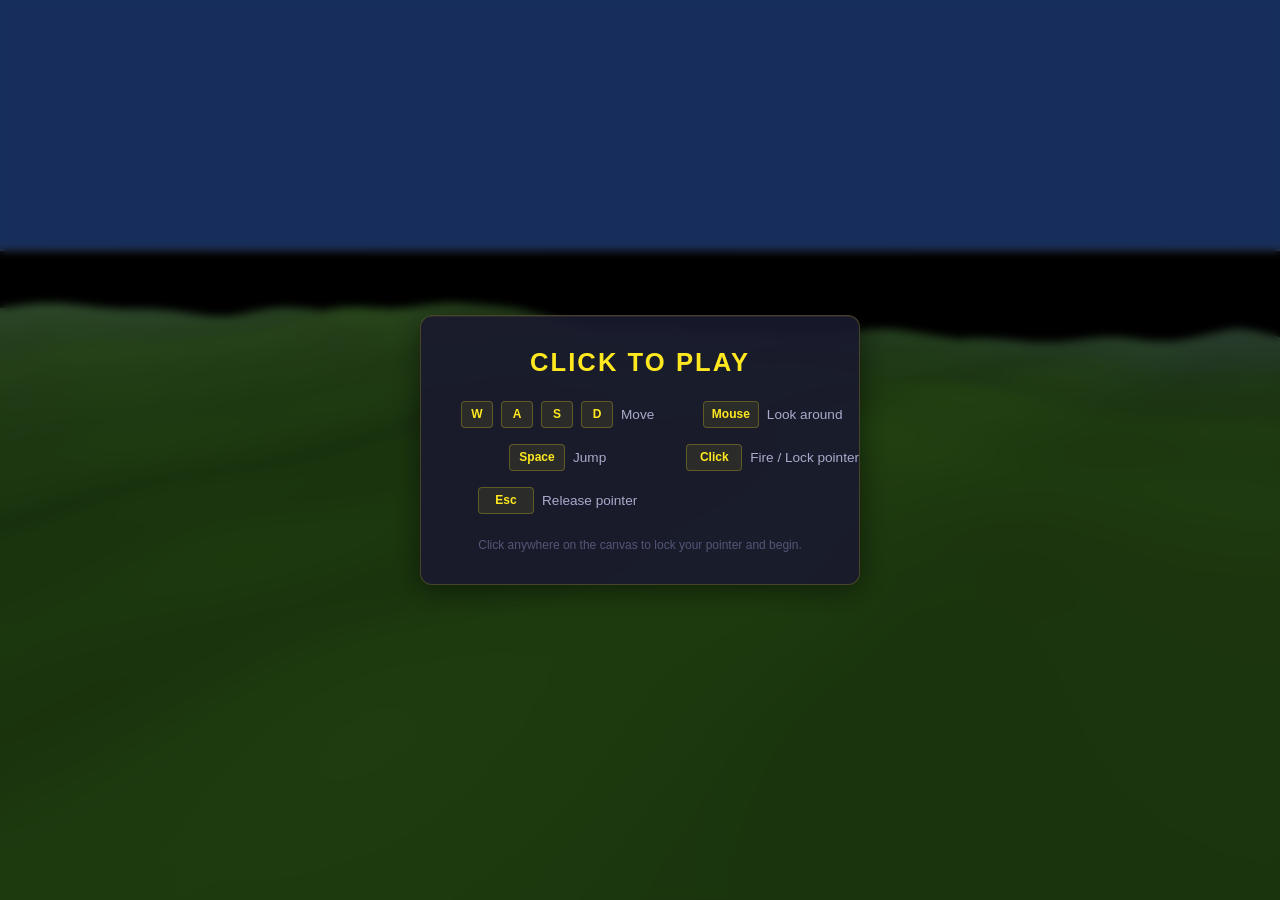
<file: index.html>
<!DOCTYPE html>
<html lang="en">
<head>
  <meta charset="UTF-8">
  <meta name="viewport" content="width=device-width, initial-scale=1.0">
  <meta name="description" content="OpenSWBF — Open-source reimplementation of Star Wars: Battlefront (2004) running in your browser via WebAssembly.">
  <title>OpenSWBF — Star Wars: Battlefront in Your Browser</title>
  <link rel="stylesheet" href="style.css">
  <link rel="icon" type="image/svg+xml" href="data:image/svg+xml,<svg xmlns='http://www.w3.org/2000/svg' viewBox='0 0 32 32'><text y='28' font-size='28'>&#x2B50;</text></svg>">
</head>
<body>

  <!-- Main game canvas -->
  <canvas id="canvas" oncontextmenu="event.preventDefault()" tabindex="-1"></canvas>

  <!-- Loading overlay -->
  <div id="loading-overlay">
    <div class="loading-content">
      <h1 class="loading-title">OpenSWBF</h1>
      <p class="loading-subtitle">Star Wars: Battlefront in Your Browser</p>

      <div class="progress-container">
        <div class="progress-bar" id="progress-bar">
          <div class="progress-fill" id="progress-fill"></div>
        </div>
        <p class="progress-text" id="progress-text">Initializing...</p>
      </div>

      <div class="loading-footer">
        <a href="https://github.com/Kachinaco/openswbf" target="_blank" rel="noopener noreferrer" class="github-link">
          <svg class="github-icon" viewBox="0 0 16 16" width="18" height="18" fill="currentColor">
            <path d="M8 0C3.58 0 0 3.58 0 8c0 3.54 2.29 6.53 5.47 7.59.4.07.55-.17.55-.38
              0-.19-.01-.82-.01-1.49-2.01.37-2.53-.49-2.69-.94-.09-.23-.48-.94-.82-1.13
              -.28-.15-.68-.52-.01-.53.63-.01 1.08.58 1.23.82.72 1.21 1.87.87 2.33.66
              .07-.52.28-.87.51-1.07-1.78-.2-3.64-.89-3.64-3.95 0-.87.31-1.59.82-2.15
              -.08-.2-.36-1.02.08-2.12 0 0 .67-.21 2.2.82.64-.18 1.32-.27 2-.27.68 0
              1.36.09 2 .27 1.53-1.04 2.2-.82 2.2-.82.44 1.1.16 1.92.08 2.12.51.56
              .82 1.27.82 2.15 0 3.07-1.87 3.75-3.65 3.95.29.25.54.73.54 1.48 0
              1.07-.01 1.93-.01 2.2 0 .21.15.46.55.38A8.013 8.013 0 0016 8c0-4.42-3.58-8-8-8z"/>
          </svg>
          View on GitHub
        </a>
      </div>
    </div>
  </div>

  <!-- Instructions overlay (shown after loading, hidden on pointer lock) -->
  <div id="instructions-overlay" class="hidden">
    <div class="instructions-panel">
      <h2>Click to Play</h2>
      <div class="instructions-grid">
        <div class="instruction-item">
          <kbd>W</kbd><kbd>A</kbd><kbd>S</kbd><kbd>D</kbd>
          <span>Move</span>
        </div>
        <div class="instruction-item">
          <kbd class="wide">Mouse</kbd>
          <span>Look around</span>
        </div>
        <div class="instruction-item">
          <kbd class="wide">Space</kbd>
          <span>Jump</span>
        </div>
        <div class="instruction-item">
          <kbd class="wide">Click</kbd>
          <span>Fire / Lock pointer</span>
        </div>
        <div class="instruction-item">
          <kbd class="wide">Esc</kbd>
          <span>Release pointer</span>
        </div>
      </div>
      <p class="instructions-hint">Click anywhere on the canvas to lock your pointer and begin.</p>
    </div>
  </div>

  <!-- Error overlay -->
  <div id="error-overlay" class="hidden">
    <div class="error-panel">
      <h2>Error</h2>
      <p id="error-message">An unexpected error occurred.</p>
      <button onclick="location.reload()">Reload</button>
    </div>
  </div>

  <script src="loader.js"></script>
  <script>
    (function () {
      'use strict';

      var loadingOverlay = document.getElementById('loading-overlay');
      var instructionsOverlay = document.getElementById('instructions-overlay');
      var errorOverlay = document.getElementById('error-overlay');
      var errorMessage = document.getElementById('error-message');
      var progressFill = document.getElementById('progress-fill');
      var progressText = document.getElementById('progress-text');
      var canvasEl = document.getElementById('canvas');

      // --- Progress reporting ---
      function setProgress(fraction, message) {
        var pct = Math.min(100, Math.max(0, Math.round(fraction * 100)));
        progressFill.style.width = pct + '%';
        if (message) {
          progressText.textContent = message;
        }
      }

      // --- Error handling ---
      function showError(msg) {
        errorMessage.textContent = msg;
        errorOverlay.classList.remove('hidden');
        loadingOverlay.classList.add('hidden');
      }

      window.onerror = function (msg) {
        showError('Runtime error: ' + msg);
      };

      // --- Pointer lock ---
      function requestPointerLock() {
        canvasEl.requestPointerLock =
          canvasEl.requestPointerLock ||
          canvasEl.mozRequestPointerLock ||
          canvasEl.webkitRequestPointerLock;
        if (canvasEl.requestPointerLock) {
          canvasEl.requestPointerLock();
        }
      }

      function onPointerLockChange() {
        var locked =
          document.pointerLockElement === canvasEl ||
          document.mozPointerLockElement === canvasEl ||
          document.webkitPointerLockElement === canvasEl;

        if (locked) {
          instructionsOverlay.classList.add('hidden');
        } else {
          if (!loadingOverlay.classList.contains('hidden')) return;
          instructionsOverlay.classList.remove('hidden');
        }
      }

      document.addEventListener('pointerlockchange', onPointerLockChange);
      document.addEventListener('mozpointerlockchange', onPointerLockChange);
      document.addEventListener('webkitpointerlockchange', onPointerLockChange);

      canvasEl.addEventListener('click', function () {
        if (!loadingOverlay.classList.contains('hidden')) return;
        requestPointerLock();
      });

      // --- Canvas sizing ---
      function resizeCanvas() {
        canvasEl.width = window.innerWidth;
        canvasEl.height = window.innerHeight;
      }
      window.addEventListener('resize', resizeCanvas);
      resizeCanvas();

      // --- Emscripten Module ---
      setProgress(0.05, 'Loading engine...');

      var Module = {
        canvas: canvasEl,

        print: function (text) {
          console.log('[OpenSWBF]', text);
        },

        printErr: function (text) {
          console.error('[OpenSWBF]', text);
        },

        setStatus: function (text) {
          if (!text) return;
          // Emscripten status strings look like "Downloading data... (X/Y)"
          var match = text.match(/([^(]+)\((\d+(\.\d+)?)\/(\d+)\)/);
          if (match) {
            var current = parseFloat(match[2]);
            var total = parseFloat(match[4]);
            if (total > 0) {
              setProgress(current / total, match[1].trim());
            }
          } else {
            setProgress(0, text);
          }
        },

        onRuntimeInitialized: function () {
          setProgress(1.0, 'Ready!');

          setTimeout(function () {
            loadingOverlay.classList.add('hidden');
            instructionsOverlay.classList.remove('hidden');
            canvasEl.focus();
          }, 400);

          console.log('[OpenSWBF] WASM runtime initialized.');
        },

        onAbort: function (reason) {
          showError('Engine aborted: ' + reason);
        },

        locateFile: function (path) {
          return path;
        },

        monitorRunDependencies: function (left) {
          if (left === 0) {
            setProgress(0.95, 'Finalizing...');
          } else {
            setProgress(0.5 + (0.4 * (1 - left / 10)), 'Loading dependencies (' + left + ' remaining)...');
          }
        }
      };

      window.Module = Module;

      // --- Asset loader integration ---
      var assetLoader = new AssetLoader();
      assetLoader.setProgressCallback(function (loaded, total) {
        if (total > 0) {
          setProgress(0.1 + 0.4 * (loaded / total), 'Downloading assets... (' + formatBytes(loaded) + ' / ' + formatBytes(total) + ')');
        }
      });

      function formatBytes(bytes) {
        if (bytes < 1024) return bytes + ' B';
        if (bytes < 1048576) return (bytes / 1024).toFixed(1) + ' KB';
        return (bytes / 1048576).toFixed(1) + ' MB';
      }

      // --- Load the Emscripten-generated JS ---
      setProgress(0.08, 'Fetching WASM module...');

      var script = document.createElement('script');
      script.src = 'openswbf.js';
      script.async = true;
      script.onerror = function () {
        showError('Failed to load openswbf.js. Make sure the WASM build output is in the web/ directory.');
      };
      document.body.appendChild(script);
    })();
  </script>

</body>
</html>
</file>
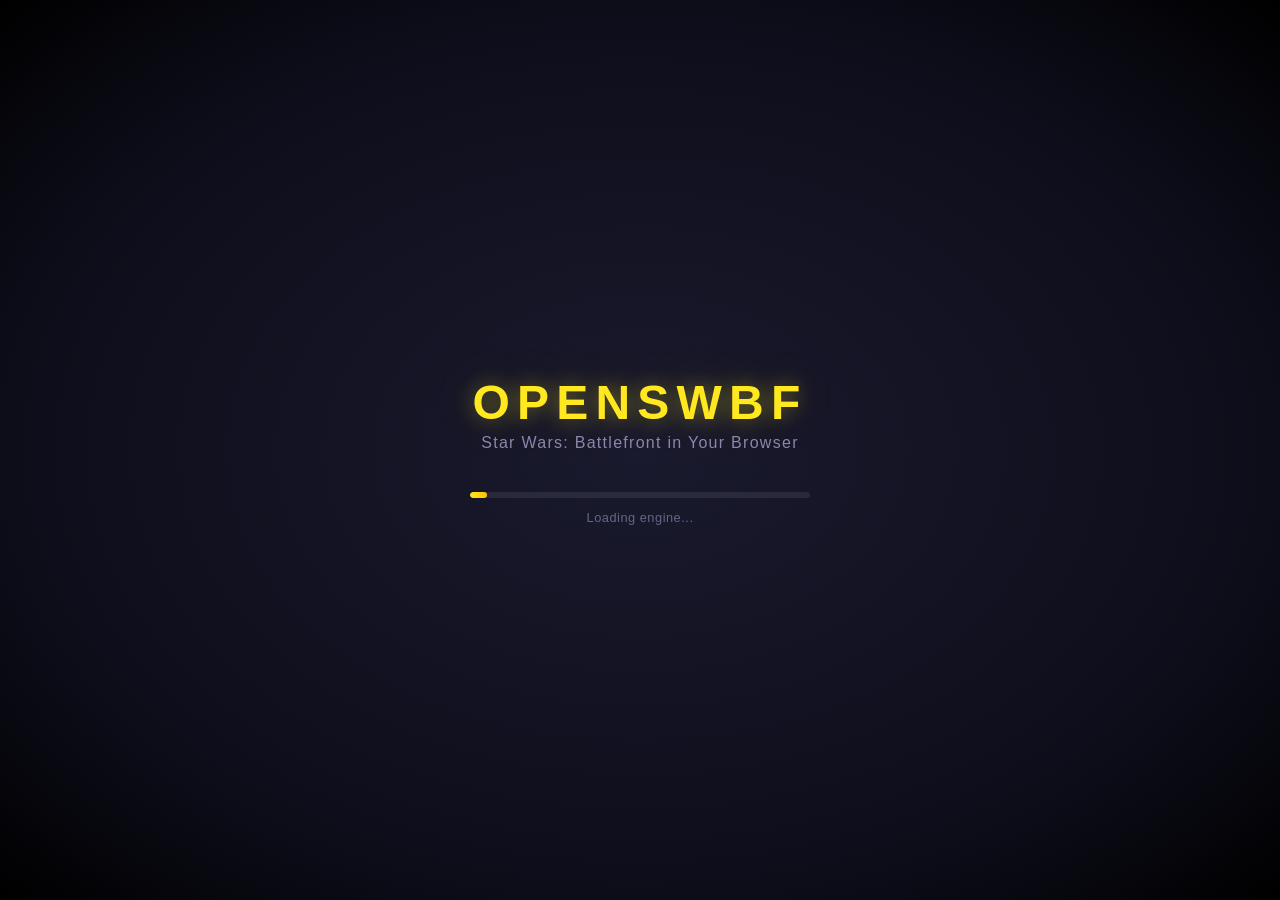
<file: web/shell.html>
<!doctype html>
<html lang="en-us">
<head>
  <meta charset="utf-8">
  <meta name="viewport" content="width=device-width, initial-scale=1.0">
  <title>OpenSWBF - Star Wars Battlefront in Your Browser</title>
  <style>
    *, *::before, *::after { margin:0; padding:0; box-sizing:border-box; }

    html, body {
      width:100%; height:100%; overflow:hidden;
      background:#1a1a2e;
      font-family: -apple-system, BlinkMacSystemFont, "Segoe UI", Roboto,
        Oxygen, Ubuntu, Cantarell, "Fira Sans", "Droid Sans",
        "Helvetica Neue", sans-serif;
      color:#e0e0e0;
      -webkit-font-smoothing:antialiased;
    }

    /* Canvas fills the viewport */
    canvas#canvas {
      display:block; position:absolute; top:0; left:0;
      width:100%; height:100%; outline:none; cursor:crosshair;
      background:#000;
      border:0; padding:0;
    }

    /* ---------- Loading overlay ---------- */
    #loading-overlay {
      position:fixed; top:0; left:0; width:100%; height:100%;
      display:flex; align-items:center; justify-content:center;
      flex-direction:column; z-index:200;
      background:radial-gradient(ellipse at center, #1a1a2e 0%, #0d0d1a 70%, #000 100%);
      transition: opacity 0.4s ease;
    }
    #loading-overlay.hidden { opacity:0; pointer-events:none; }

    .loading-title {
      font-size:3rem; font-weight:800; letter-spacing:0.15em;
      text-transform:uppercase; color:#FFE81F;
      text-shadow: 0 0 20px rgba(255,232,31,0.4), 0 0 60px rgba(255,232,31,0.15);
      margin-bottom:0.25rem;
    }
    .loading-subtitle { font-size:1rem; color:#8888aa; letter-spacing:0.08em; margin-bottom:2.5rem; }

    .progress-bar {
      width:340px; height:6px; background:rgba(255,255,255,0.08);
      border-radius:3px; overflow:hidden; margin-bottom:0.75rem;
    }
    .progress-fill {
      height:100%; width:0%; border-radius:3px;
      background:linear-gradient(90deg,#FFE81F,#ffc107);
      transition:width 0.3s ease;
    }
    #status-text { font-size:0.8rem; color:#666688; letter-spacing:0.04em; }

    /* ---------- Map selector controls (top-left) ---------- */
    #map-controls {
      position:fixed; top:0; left:0; z-index:150;
      display:flex; align-items:center; gap:10px;
      padding:10px 16px;
      background:rgba(13,13,26,0.85);
      border-bottom-right-radius:10px;
      border:1px solid rgba(255,232,31,0.15);
      border-top:none; border-left:none;
      backdrop-filter:blur(6px); -webkit-backdrop-filter:blur(6px);
    }
    #map-controls.hidden { display:none; }

    #map-controls label {
      font-size:0.8rem; color:#8888aa; letter-spacing:0.04em;
    }

    #map-selector {
      background:#0d0d1a; color:#FFE81F;
      border:1px solid rgba(255,232,31,0.35); border-radius:5px;
      padding:6px 10px; font-size:0.82rem;
      cursor:pointer; outline:none;
    }
    #map-selector:focus { border-color:#FFE81F; }
    #map-selector option { background:#0d0d1a; color:#e0e0e0; }

    #btn-load-map {
      background:rgba(255,232,31,0.12); color:#FFE81F;
      border:1px solid rgba(255,232,31,0.35); border-radius:6px;
      padding:7px 16px; font-size:0.85rem; font-weight:600;
      cursor:pointer; letter-spacing:0.04em;
      transition:background 0.2s, color 0.2s;
    }
    #btn-load-map:hover { background:rgba(255,232,31,0.25); color:#fff; }
    #btn-load-map:disabled { opacity:0.4; cursor:not-allowed; }

    #map-status {
      font-size:0.72rem; color:#8888aa; max-width:300px;
      white-space:nowrap; overflow:hidden; text-overflow:ellipsis;
    }

    /* ---------- Download progress bar ---------- */
    #download-progress {
      position:fixed; top:52px; left:0; z-index:150;
      width:340px; padding:8px 16px;
      background:rgba(13,13,26,0.9);
      border-bottom-right-radius:8px;
      border:1px solid rgba(255,232,31,0.1);
      border-top:none; border-left:none;
      transition:opacity 0.3s;
    }
    #download-progress.hidden { opacity:0; pointer-events:none; }
    .dl-bar { width:100%; height:4px; background:rgba(255,255,255,0.08); border-radius:2px; overflow:hidden; }
    .dl-fill { height:100%; width:0%; border-radius:2px; background:linear-gradient(90deg,#FFE81F,#ffc107); transition:width 0.15s; }
    #dl-text { font-size:0.7rem; color:#666688; margin-top:4px; }

    /* ---------- Instructions hint ---------- */
    #instructions-hint {
      position:fixed; bottom:16px; left:50%; transform:translateX(-50%);
      z-index:140; font-size:0.75rem; color:#555577;
      letter-spacing:0.04em; text-align:center;
      transition:opacity 0.4s;
    }
    #instructions-hint.hidden { opacity:0; pointer-events:none; }

    /* ---------- Drag-and-drop overlay ---------- */
    #drop-overlay {
      position:fixed; top:0; left:0; width:100%; height:100%;
      display:none; align-items:center; justify-content:center;
      z-index:300; background:rgba(0,0,0,0.7);
      backdrop-filter:blur(4px);
    }
    #drop-overlay.active { display:flex; }
    .drop-label {
      font-size:1.8rem; color:#FFE81F; font-weight:700;
      letter-spacing:0.1em; text-transform:uppercase;
      border:3px dashed rgba(255,232,31,0.5); border-radius:20px;
      padding:40px 60px;
      text-shadow:0 0 20px rgba(255,232,31,0.3);
    }

    /* Responsive */
    @media (max-width:600px) {
      .loading-title { font-size:2rem; }
      .drop-label { font-size:1.2rem; padding:24px 32px; }
      #map-controls { padding:8px 10px; gap:6px; flex-wrap:wrap; }
      #map-selector { font-size:0.75rem; }
    }
  </style>
</head>
<body>
  <!-- Emscripten requires canvas with id="canvas" -->
  <canvas class="emscripten" id="canvas" oncontextmenu="event.preventDefault()" tabindex="-1"></canvas>

  <!-- Loading screen -->
  <div id="loading-overlay">
    <h1 class="loading-title">OpenSWBF</h1>
    <p class="loading-subtitle">Star Wars: Battlefront in Your Browser</p>
    <div class="progress-bar"><div class="progress-fill" id="progress-fill"></div></div>
    <p id="status-text">Initializing...</p>
  </div>

  <!-- Map selector (shown after WASM load) -->
  <div id="map-controls" class="hidden">
    <label for="map-selector">Map:</label>
    <select id="map-selector">
      <option value="nab2.lvl">Naboo: Theed</option>
      <option value="hot1.lvl">Hoth: Echo Base</option>
      <option value="end1.lvl">Endor: Bunker</option>
      <option value="geo1.lvl">Geonosis: Dust Plains</option>
      <option value="kas2.lvl">Kashyyyk: Beachhead</option>
      <option value="tat2.lvl">Tatooine: Mos Eisley</option>
      <option value="tat3.lvl">Tatooine: Jabba's Palace</option>
      <option value="cor1.lvl">Coruscant: Jedi Temple</option>
      <option value="dag1.lvl">Dagobah</option>
      <option value="dea1.lvl">Death Star Interior</option>
      <option value="mus1.lvl">Mustafar</option>
    </select>
    <button id="btn-load-map">Load Map</button>
    <span id="map-status"></span>
  </div>

  <!-- Download progress bar -->
  <div id="download-progress" class="hidden">
    <div class="dl-bar"><div class="dl-fill" id="dl-fill"></div></div>
    <div id="dl-text">Downloading...</div>
  </div>

  <!-- Drag-and-drop overlay -->
  <div id="drop-overlay"><div class="drop-label">Drop .LVL File Here</div></div>

  <!-- Controls hint -->
  <div id="instructions-hint">
    WASD to move &nbsp;|&nbsp; Mouse to look &nbsp;|&nbsp; Click to lock pointer &nbsp;|&nbsp; Esc to release &nbsp;|&nbsp; F1 for help
  </div>

  <script type='text/javascript'>
    // ----- refs -----
    var canvasEl       = document.getElementById('canvas');
    var loadingEl      = document.getElementById('loading-overlay');
    var progressFill   = document.getElementById('progress-fill');
    var statusText     = document.getElementById('status-text');
    var mapControls    = document.getElementById('map-controls');
    var mapSelector    = document.getElementById('map-selector');
    var btnLoadMap     = document.getElementById('btn-load-map');
    var mapStatus      = document.getElementById('map-status');
    var dlProgress     = document.getElementById('download-progress');
    var dlFill         = document.getElementById('dl-fill');
    var dlText         = document.getElementById('dl-text');
    var dropOverlay    = document.getElementById('drop-overlay');
    var hintEl         = document.getElementById('instructions-hint');

    // ----- canvas sizing -----
    function resizeCanvas() {
      canvasEl.width  = window.innerWidth;
      canvasEl.height = window.innerHeight;
    }
    window.addEventListener('resize', resizeCanvas);
    resizeCanvas();

    // ----- progress helpers -----
    function setProgress(frac, msg) {
      var pct = Math.min(100, Math.max(0, Math.round(frac * 100)));
      progressFill.style.width = pct + '%';
      if (msg) statusText.textContent = msg;
    }

    function formatBytes(n) {
      if (n < 1024) return n + ' B';
      if (n < 1048576) return (n / 1024).toFixed(1) + ' KB';
      return (n / 1048576).toFixed(1) + ' MB';
    }

    // ----- webgl context lost -----
    canvasEl.addEventListener('webglcontextlost', function(e) {
      alert('WebGL context lost. You will need to reload the page.');
      e.preventDefault();
    }, false);

    // ----- Track which files are already in the VFS -----
    var loadedFiles = {};

    // ----- Fetch a file via XHR with progress -----
    function fetchFile(url, onProgress, onComplete, onError) {
      var xhr = new XMLHttpRequest();
      xhr.open('GET', url, true);
      xhr.responseType = 'arraybuffer';
      xhr.onprogress = function(e) {
        if (e.lengthComputable && onProgress) {
          onProgress(e.loaded, e.total);
        }
      };
      xhr.onload = function() {
        if (xhr.status === 200) {
          onComplete(new Uint8Array(xhr.response));
        } else {
          onError('HTTP ' + xhr.status + ' for ' + url);
        }
      };
      xhr.onerror = function() { onError('Network error fetching ' + url); };
      xhr.send();
    }

    // ----- Write data to Emscripten VFS -----
    function writeToVFS(filename, data) {
      try {
        Module.FS.writeFile('/' + filename, data);
        loadedFiles[filename] = true;
        console.log('[OpenSWBF] Wrote ' + filename + ' to VFS (' + formatBytes(data.length) + ')');
      } catch(e) {
        console.error('[OpenSWBF] Failed to write ' + filename + ' to VFS:', e);
      }
    }

    // ----- Show/hide download progress -----
    function showDLProgress(text) {
      dlProgress.classList.remove('hidden');
      dlFill.style.width = '0%';
      dlText.textContent = text || 'Downloading...';
    }
    function updateDLProgress(loaded, total, label) {
      var pct = total > 0 ? Math.round((loaded / total) * 100) : 0;
      dlFill.style.width = pct + '%';
      dlText.textContent = label + ': ' + formatBytes(loaded) + ' / ' + formatBytes(total) + ' (' + pct + '%)';
    }
    function hideDLProgress() {
      dlProgress.classList.add('hidden');
    }

    // ----- Load map sequence -----
    var isLoading = false;

    function loadMap() {
      if (isLoading) return;

      var mapFile = mapSelector.value;
      var commonFile = 'common.lvl';
      isLoading = true;
      btnLoadMap.disabled = true;
      mapStatus.textContent = '';

      var steps = [];

      // Step 1: Download common.lvl if not already loaded
      if (!loadedFiles[commonFile]) {
        steps.push(function(next) {
          showDLProgress('Downloading ' + commonFile + '...');
          fetchFile(commonFile,
            function(loaded, total) { updateDLProgress(loaded, total, commonFile); },
            function(data) {
              writeToVFS(commonFile, data);
              next();
            },
            function(err) {
              console.warn('[OpenSWBF] common.lvl not available: ' + err);
              // Continue without common.lvl -- map may still work
              next();
            }
          );
        });
      }

      // Step 2: Download the map file if not already loaded
      if (!loadedFiles[mapFile]) {
        steps.push(function(next) {
          showDLProgress('Downloading ' + mapFile + '...');
          fetchFile(mapFile,
            function(loaded, total) { updateDLProgress(loaded, total, mapFile); },
            function(data) {
              writeToVFS(mapFile, data);
              next();
            },
            function(err) {
              hideDLProgress();
              mapStatus.textContent = 'Error: ' + err;
              isLoading = false;
              btnLoadMap.disabled = false;
            }
          );
        });
      }

      // Step 3: Call C++ to parse the files from VFS
      steps.push(function(next) {
        hideDLProgress();
        mapStatus.textContent = 'Parsing ' + mapFile + '...';
        try {
          var commonPath = '/' + commonFile;
          var mapPath = '/' + mapFile;
          Module.ccall('load_lvl_file', null,
            ['string', 'string'],
            [commonPath, mapPath]);
          mapStatus.textContent = mapFile + ' loaded!';
        } catch(err) {
          console.error('[OpenSWBF] Error calling load_lvl_file:', err);
          mapStatus.textContent = 'Error parsing: ' + err.message;
        }
        isLoading = false;
        btnLoadMap.disabled = false;
        next();
      });

      // Run steps sequentially
      function runSteps(i) {
        if (i >= steps.length) return;
        steps[i](function() { runSteps(i + 1); });
      }
      runSteps(0);
    }

    // ----- Emscripten Module object -----
    var Module = {
      canvas: canvasEl,
      print: function() {
        var text = Array.prototype.slice.call(arguments).join(' ');
        console.log('[OpenSWBF]', text);
      },
      printErr: function() {
        var text = Array.prototype.slice.call(arguments).join(' ');
        console.error('[OpenSWBF]', text);
      },
      setStatus: function(text) {
        if (!text) return;
        var m = text.match(/([^(]+)\((\d+(\.\d+)?)\/(\d+)\)/);
        if (m) {
          var cur = parseFloat(m[2]), tot = parseFloat(m[4]);
          if (tot > 0) setProgress(cur / tot, m[1].trim());
        } else {
          setProgress(0, text);
        }
      },
      onRuntimeInitialized: function() {
        setProgress(1.0, 'Ready!');
        setTimeout(function() {
          loadingEl.classList.add('hidden');
          mapControls.classList.remove('hidden');
          canvasEl.focus();
        }, 400);
        console.log('[OpenSWBF] WASM runtime initialized.');
      },
      onAbort: function(reason) {
        statusText.textContent = 'Engine aborted: ' + reason;
      },
      monitorRunDependencies: function(left) {
        if (left === 0) setProgress(0.95, 'Finalizing...');
        else setProgress(0.5 + 0.4 * (1 - left / 10),
                         'Loading dependencies (' + left + ' remaining)...');
      },
      locateFile: function(path) { return path; }
    };
    window.Module = Module;

    setProgress(0.05, 'Loading engine...');

    // ----- Button click: Load Map -----
    btnLoadMap.addEventListener('click', function(e) {
      e.stopPropagation();
      loadMap();
    });

    // ===== DRAG-AND-DROP FILE UPLOAD LOGIC =====

    function handleLvlFile(file) {
      if (!file) return;
      var name = file.name;
      mapStatus.textContent = 'Reading ' + name + ' (' + formatBytes(file.size) + ')...';

      var reader = new FileReader();
      reader.onload = function(e) {
        var data = new Uint8Array(e.target.result);
        writeToVFS(name, data);

        mapStatus.textContent = 'Parsing ' + name + '...';
        try {
          // For drag-and-drop, pass the file as both common and map
          // (user can drop common.lvl first, then a map file)
          var path = '/' + name;
          if (name.toLowerCase() === 'common.lvl') {
            // Just loaded common, don't parse yet
            mapStatus.textContent = name + ' cached in VFS. Now load a map file.';
          } else {
            var commonPath = loadedFiles['common.lvl'] ? '/common.lvl' : '';
            Module.ccall('load_lvl_file', null,
              ['string', 'string'],
              [commonPath, path]);
            mapStatus.textContent = name + ' loaded!';
          }
        } catch (err) {
          console.error('[LVL Upload] Error:', err);
          mapStatus.textContent = 'Error loading ' + name + ': ' + err.message;
        }
      };
      reader.onerror = function() {
        mapStatus.textContent = 'Failed to read ' + name;
      };
      reader.readAsArrayBuffer(file);
    }

    // Drag-and-drop on the whole document
    var dragCounter = 0;

    document.addEventListener('dragenter', function(e) {
      e.preventDefault(); e.stopPropagation();
      dragCounter++;
      dropOverlay.classList.add('active');
    });

    document.addEventListener('dragleave', function(e) {
      e.preventDefault(); e.stopPropagation();
      dragCounter--;
      if (dragCounter <= 0) { dragCounter = 0; dropOverlay.classList.remove('active'); }
    });

    document.addEventListener('dragover', function(e) {
      e.preventDefault(); e.stopPropagation();
    });

    document.addEventListener('drop', function(e) {
      e.preventDefault(); e.stopPropagation();
      dragCounter = 0;
      dropOverlay.classList.remove('active');

      var files = e.dataTransfer.files;
      for (var i = 0; i < files.length; i++) {
        if (files[i].name.toLowerCase().endsWith('.lvl')) {
          handleLvlFile(files[i]);
          return;
        }
      }
      mapStatus.textContent = 'No .lvl file found in drop';
    });

    // Hide hint after 8 seconds
    setTimeout(function() { hintEl.classList.add('hidden'); }, 8000);
  </script>
  {{{ SCRIPT }}}
</body>
</html>
</file>
<file: style.css>
/* ============================================================
   OpenSWBF — Web Shell Styles
   Star Wars-inspired dark theme with gold accents (#FFE81F)
   ============================================================ */

/* --- Reset & Base --- */
*, *::before, *::after {
  margin: 0;
  padding: 0;
  box-sizing: border-box;
}

html, body {
  width: 100%;
  height: 100%;
  overflow: hidden;
  background: #1a1a2e;
  font-family: -apple-system, BlinkMacSystemFont, "Segoe UI", Roboto, Oxygen,
    Ubuntu, Cantarell, "Fira Sans", "Droid Sans", "Helvetica Neue", sans-serif;
  color: #e0e0e0;
  -webkit-font-smoothing: antialiased;
  -moz-osx-font-smoothing: grayscale;
}

/* --- Canvas --- */
#canvas {
  display: block;
  position: absolute;
  top: 0;
  left: 0;
  width: 100%;
  height: 100%;
  outline: none;
  cursor: crosshair;
}

/* --- Overlays (shared) --- */
#loading-overlay,
#instructions-overlay,
#error-overlay {
  position: fixed;
  top: 0;
  left: 0;
  width: 100%;
  height: 100%;
  display: flex;
  align-items: center;
  justify-content: center;
  z-index: 100;
  transition: opacity 0.4s ease;
}

.hidden {
  opacity: 0 !important;
  pointer-events: none !important;
}

/* ============================================================
   Loading Overlay
   ============================================================ */
#loading-overlay {
  background: radial-gradient(ellipse at center, #1a1a2e 0%, #0d0d1a 70%, #000000 100%);
  flex-direction: column;
}

.loading-content {
  text-align: center;
  max-width: 520px;
  padding: 2rem;
}

.loading-title {
  font-size: 3rem;
  font-weight: 800;
  letter-spacing: 0.15em;
  text-transform: uppercase;
  color: #FFE81F;
  text-shadow:
    0 0 20px rgba(255, 232, 31, 0.4),
    0 0 60px rgba(255, 232, 31, 0.15);
  margin-bottom: 0.25rem;
}

.loading-subtitle {
  font-size: 1rem;
  color: #8888aa;
  letter-spacing: 0.08em;
  margin-bottom: 2.5rem;
}

/* --- Progress bar --- */
.progress-container {
  width: 100%;
  margin-bottom: 2rem;
}

.progress-bar {
  width: 100%;
  height: 6px;
  background: rgba(255, 255, 255, 0.08);
  border-radius: 3px;
  overflow: hidden;
  position: relative;
}

.progress-fill {
  height: 100%;
  width: 0%;
  background: linear-gradient(90deg, #FFE81F, #ffc107);
  border-radius: 3px;
  transition: width 0.3s ease;
  position: relative;
}

.progress-fill::after {
  content: '';
  position: absolute;
  top: 0;
  left: 0;
  right: 0;
  bottom: 0;
  background: linear-gradient(
    90deg,
    transparent 0%,
    rgba(255, 255, 255, 0.3) 50%,
    transparent 100%
  );
  animation: shimmer 1.8s infinite;
}

@keyframes shimmer {
  0%   { transform: translateX(-100%); }
  100% { transform: translateX(100%); }
}

.progress-text {
  font-size: 0.8rem;
  color: #666688;
  margin-top: 0.75rem;
  letter-spacing: 0.04em;
}

/* --- Loading footer --- */
.loading-footer {
  margin-top: 1rem;
}

.github-link {
  display: inline-flex;
  align-items: center;
  gap: 0.4rem;
  color: #6666aa;
  text-decoration: none;
  font-size: 0.85rem;
  letter-spacing: 0.03em;
  transition: color 0.2s;
}

.github-link:hover {
  color: #FFE81F;
}

.github-icon {
  flex-shrink: 0;
}

/* ============================================================
   Instructions Overlay
   ============================================================ */
#instructions-overlay {
  background: rgba(0, 0, 0, 0.55);
  backdrop-filter: blur(4px);
  -webkit-backdrop-filter: blur(4px);
  cursor: pointer;
}

.instructions-panel {
  background: rgba(26, 26, 46, 0.92);
  border: 1px solid rgba(255, 232, 31, 0.2);
  border-radius: 12px;
  padding: 2rem 2.5rem;
  text-align: center;
  max-width: 440px;
  width: 90%;
  box-shadow:
    0 4px 30px rgba(0, 0, 0, 0.5),
    inset 0 1px 0 rgba(255, 232, 31, 0.08);
}

.instructions-panel h2 {
  font-size: 1.6rem;
  color: #FFE81F;
  margin-bottom: 1.5rem;
  letter-spacing: 0.08em;
  text-transform: uppercase;
}

.instructions-grid {
  display: grid;
  grid-template-columns: 1fr 1fr;
  gap: 1rem 2rem;
  margin-bottom: 1.5rem;
}

.instruction-item {
  display: flex;
  align-items: center;
  gap: 0.5rem;
  justify-content: center;
}

.instruction-item span {
  font-size: 0.85rem;
  color: #aaaacc;
  white-space: nowrap;
}

kbd {
  display: inline-block;
  min-width: 2rem;
  padding: 0.25rem 0.5rem;
  font-family: inherit;
  font-size: 0.75rem;
  font-weight: 600;
  color: #FFE81F;
  background: rgba(255, 232, 31, 0.08);
  border: 1px solid rgba(255, 232, 31, 0.25);
  border-radius: 4px;
  text-align: center;
  line-height: 1.4;
}

kbd.wide {
  min-width: 3.5rem;
}

.instructions-hint {
  font-size: 0.75rem;
  color: #555577;
  margin-top: 0.5rem;
}

/* ============================================================
   Error Overlay
   ============================================================ */
#error-overlay {
  background: rgba(0, 0, 0, 0.8);
}

.error-panel {
  background: rgba(46, 20, 20, 0.95);
  border: 1px solid rgba(255, 80, 80, 0.4);
  border-radius: 12px;
  padding: 2rem 2.5rem;
  text-align: center;
  max-width: 440px;
  width: 90%;
}

.error-panel h2 {
  color: #ff6666;
  margin-bottom: 1rem;
  font-size: 1.4rem;
}

.error-panel p {
  color: #cc9999;
  font-size: 0.9rem;
  margin-bottom: 1.5rem;
  line-height: 1.5;
  word-break: break-word;
}

.error-panel button {
  background: rgba(255, 80, 80, 0.15);
  color: #ff8888;
  border: 1px solid rgba(255, 80, 80, 0.4);
  border-radius: 6px;
  padding: 0.6rem 1.8rem;
  font-size: 0.9rem;
  cursor: pointer;
  transition: background 0.2s, color 0.2s;
}

.error-panel button:hover {
  background: rgba(255, 80, 80, 0.3);
  color: #ffffff;
}

/* ============================================================
   Responsive
   ============================================================ */
@media (max-width: 600px) {
  .loading-title {
    font-size: 2rem;
  }

  .loading-subtitle {
    font-size: 0.85rem;
  }

  .instructions-panel {
    padding: 1.5rem 1.25rem;
  }

  .instructions-grid {
    grid-template-columns: 1fr;
    gap: 0.75rem;
  }

  .instructions-panel h2 {
    font-size: 1.25rem;
  }
}

@media (max-width: 380px) {
  .loading-title {
    font-size: 1.6rem;
    letter-spacing: 0.1em;
  }

  .loading-content {
    padding: 1rem;
  }
}
</file>
